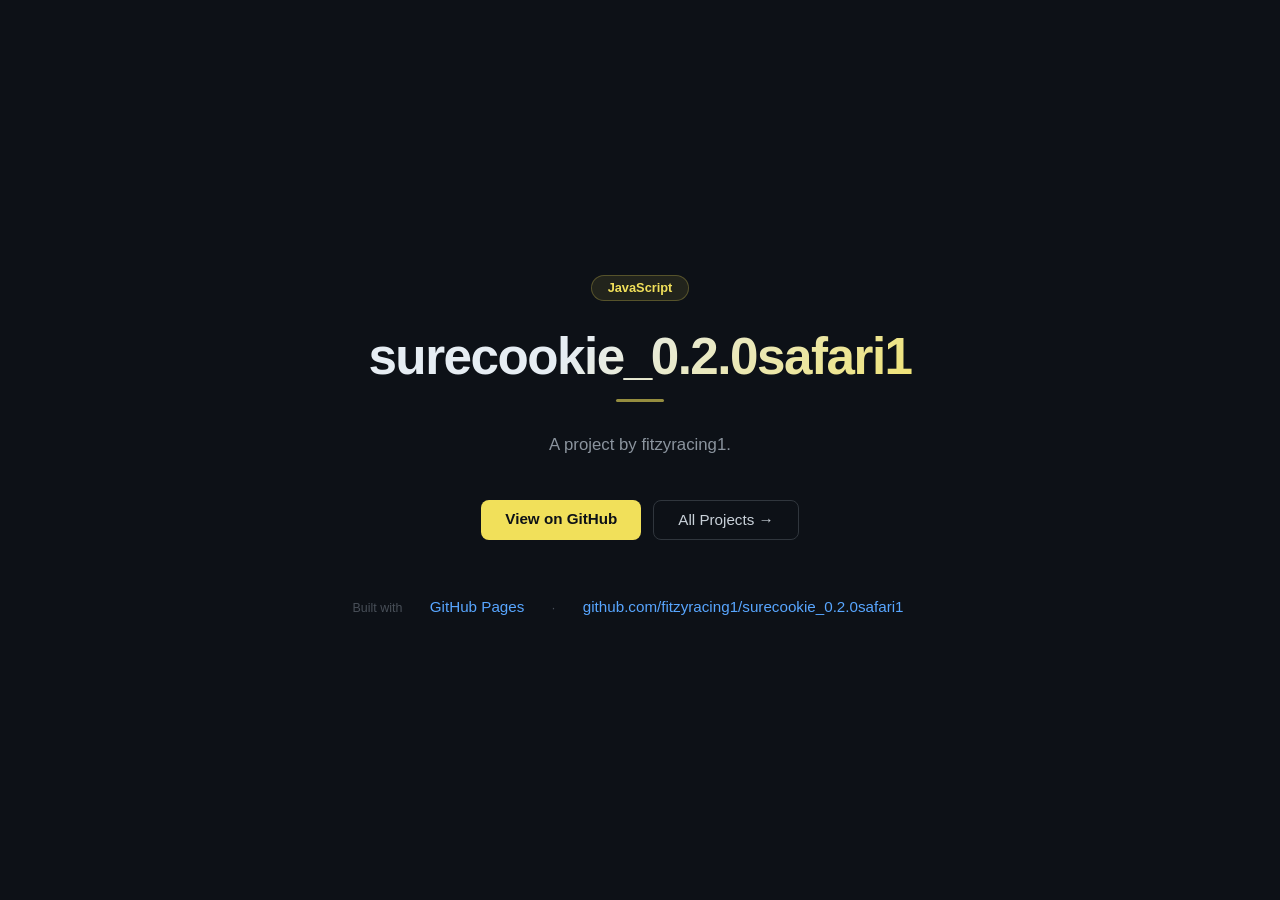
<file: index.html>
<!DOCTYPE html>
<html lang="en">
<head>
<meta charset="UTF-8">
<meta name="viewport" content="width=device-width,initial-scale=1">
<title>surecookie_0.2.0safari1</title>
<meta name="description" content="A project by fitzyracing1.">
<style>
*{margin:0;padding:0;box-sizing:border-box}
body{font-family:-apple-system,BlinkMacSystemFont,'Segoe UI',sans-serif;
      background:#0d1117;color:#e6edf3;min-height:100vh;
      display:flex;align-items:center;justify-content:center;padding:2rem}
.card{max-width:700px;width:100%;text-align:center}
.badge{display:inline-block;padding:.3rem 1rem;border-radius:20px;
        font-size:.8rem;font-weight:600;background:#f1e05a18;
        color:#f1e05a;border:1px solid #f1e05a40;margin-bottom:1.6rem}
h1{font-size:clamp(2rem,6vw,3.2rem);font-weight:800;letter-spacing:-1.5px;
    margin-bottom:.8rem;
    background:linear-gradient(135deg,#e6edf3 40%,#f1e05a);
    -webkit-background-clip:text;-webkit-text-fill-color:transparent;background-clip:text}
.bar{width:48px;height:3px;background:#f1e05a;border-radius:3px;
      margin:.8rem auto 1.8rem;opacity:.6}
p{font-size:1.05rem;color:#8b949e;line-height:1.75;
   max-width:500px;margin:0 auto 2.5rem}
.btns{display:flex;gap:.75rem;justify-content:center;flex-wrap:wrap}
a{display:inline-block;padding:.65rem 1.5rem;border-radius:8px;
   text-decoration:none;font-weight:500;font-size:.95rem;transition:all .15s}
.btn-p{background:#f1e05a;color:#0d1117;font-weight:600}
.btn-p:hover{opacity:.85;transform:translateY(-2px);box-shadow:0 4px 16px #f1e05a40}
.btn-s{background:transparent;color:#c9d1d9;border:1px solid #30363d}
.btn-s:hover{background:#161b22;transform:translateY(-2px)}
footer{margin-top:3rem;font-size:.78rem;color:#484f58}
footer a{color:#58a6ff;text-decoration:none}
</style>
</head>
<body>
<div class="card">
  <span class="badge">JavaScript</span>
  <h1>surecookie_0.2.0safari1</h1>
  <div class="bar"></div>
  <p>A project by fitzyracing1.</p>
  <div class="btns">
    <a class="btn-p" href="https://github.com/fitzyracing1/surecookie_0.2.0safari1">View on GitHub</a>
    <a class="btn-s" href="https://github.com/fitzyracing1">All Projects →</a>
  </div>
  <footer>
    Built with <a href="https://pages.github.com">GitHub Pages</a> ·
    <a href="https://github.com/fitzyracing1/surecookie_0.2.0safari1">github.com/fitzyracing1/surecookie_0.2.0safari1</a>
  </footer>
</div>
</body>
</html>
</file>
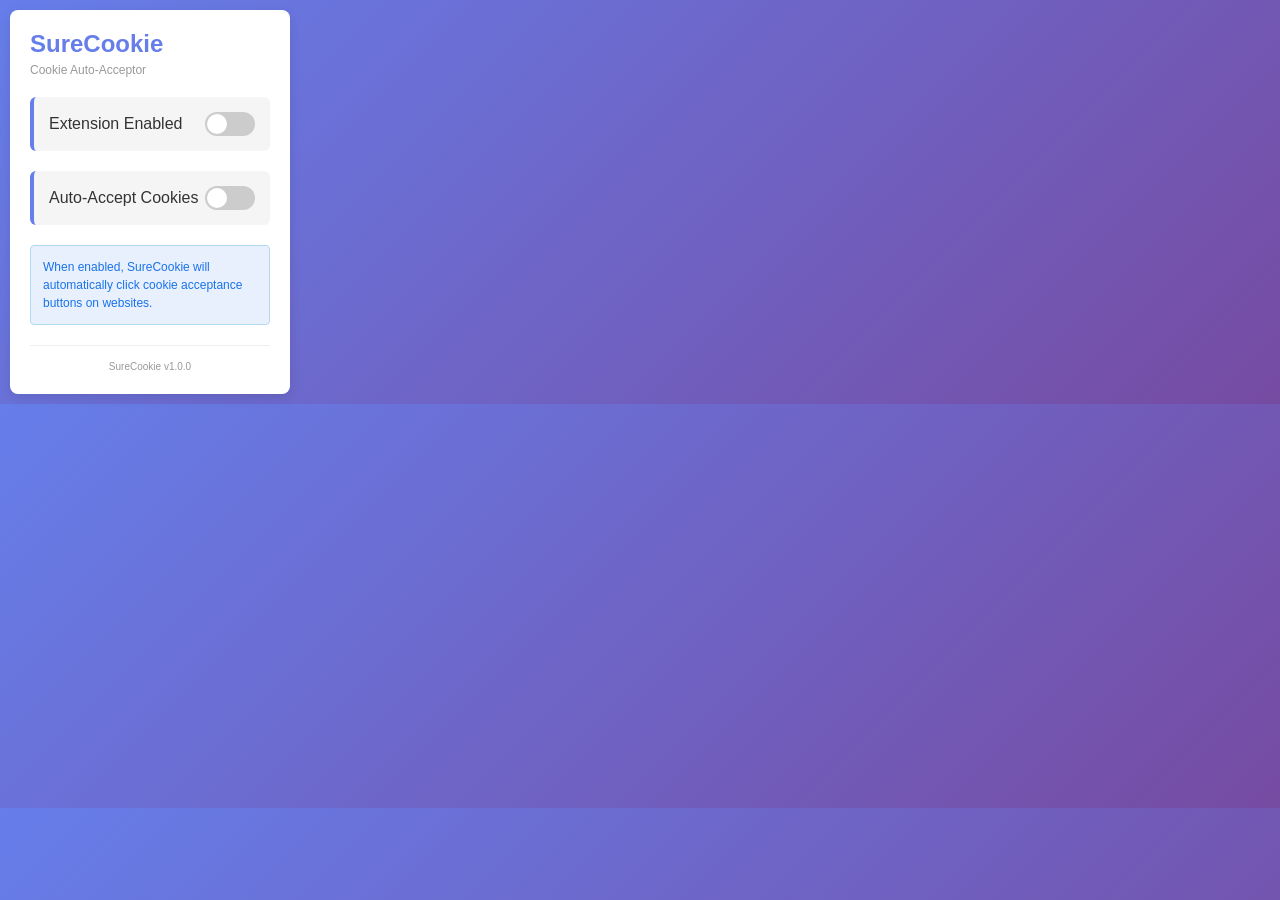
<file: src/popup.html>
<!DOCTYPE html>
<html lang="en">
<head>
  <meta charset="UTF-8">
  <meta name="viewport" content="width=device-width, initial-scale=1.0">
  <title>SureCookie</title>
  <link rel="stylesheet" href="popup.css">
</head>
<body>
  <div class="container">
    <h1>SureCookie</h1>
    <p class="subtitle">Cookie Auto-Acceptor</p>
    
    <div class="setting">
      <label for="toggle-enabled">
        <span class="label-text">Extension Enabled</span>
        <input type="checkbox" id="toggle-enabled" class="toggle-switch">
      </label>
    </div>

    <div class="setting">
      <label for="toggle-auto-accept">
        <span class="label-text">Auto-Accept Cookies</span>
        <input type="checkbox" id="toggle-auto-accept" class="toggle-switch">
      </label>
    </div>

    <div class="info">
      <p>When enabled, SureCookie will automatically click cookie acceptance buttons on websites.</p>
    </div>

    <div class="footer">
      <small>SureCookie v1.0.0</small>
    </div>
  </div>

  <script src="popup.js"></script>
</body>
</html>
</file>
<file: src/popup.css>
* {
  margin: 0;
  padding: 0;
  box-sizing: border-box;
}

body {
  width: 300px;
  font-family: -apple-system, BlinkMacSystemFont, 'Segoe UI', Roboto, Oxygen, Ubuntu, Cantarell, sans-serif;
  background: linear-gradient(135deg, #667eea 0%, #764ba2 100%);
  color: #333;
}

.container {
  padding: 20px;
  background: white;
  border-radius: 8px;
  box-shadow: 0 4px 12px rgba(0, 0, 0, 0.1);
  margin: 10px;
}

h1 {
  font-size: 24px;
  color: #667eea;
  margin-bottom: 5px;
}

.subtitle {
  font-size: 12px;
  color: #999;
  margin-bottom: 20px;
}

.setting {
  margin-bottom: 20px;
  padding: 15px;
  background: #f5f5f5;
  border-radius: 6px;
  border-left: 4px solid #667eea;
}

.setting label {
  display: flex;
  align-items: center;
  justify-content: space-between;
  cursor: pointer;
}

.label-text {
  font-weight: 500;
  color: #333;
}

.toggle-switch {
  width: 50px;
  height: 24px;
  cursor: pointer;
  appearance: none;
  -webkit-appearance: none;
  background: #ccc;
  border: none;
  border-radius: 12px;
  outline: none;
  position: relative;
  transition: background-color 0.3s;
}

.toggle-switch:before {
  content: '';
  position: absolute;
  width: 20px;
  height: 20px;
  border-radius: 50%;
  background: white;
  top: 2px;
  left: 2px;
  transition: left 0.3s;
}

.toggle-switch:checked {
  background-color: #667eea;
}

.toggle-switch:checked:before {
  left: 28px;
}

.info {
  background: #e8f0fe;
  border: 1px solid #b3d9f2;
  border-radius: 4px;
  padding: 12px;
  margin: 20px 0;
  font-size: 12px;
  color: #1a73e8;
  line-height: 1.5;
}

.footer {
  text-align: center;
  margin-top: 15px;
  color: #999;
  border-top: 1px solid #eee;
  padding-top: 10px;
}

small {
  font-size: 10px;
}
</file>
